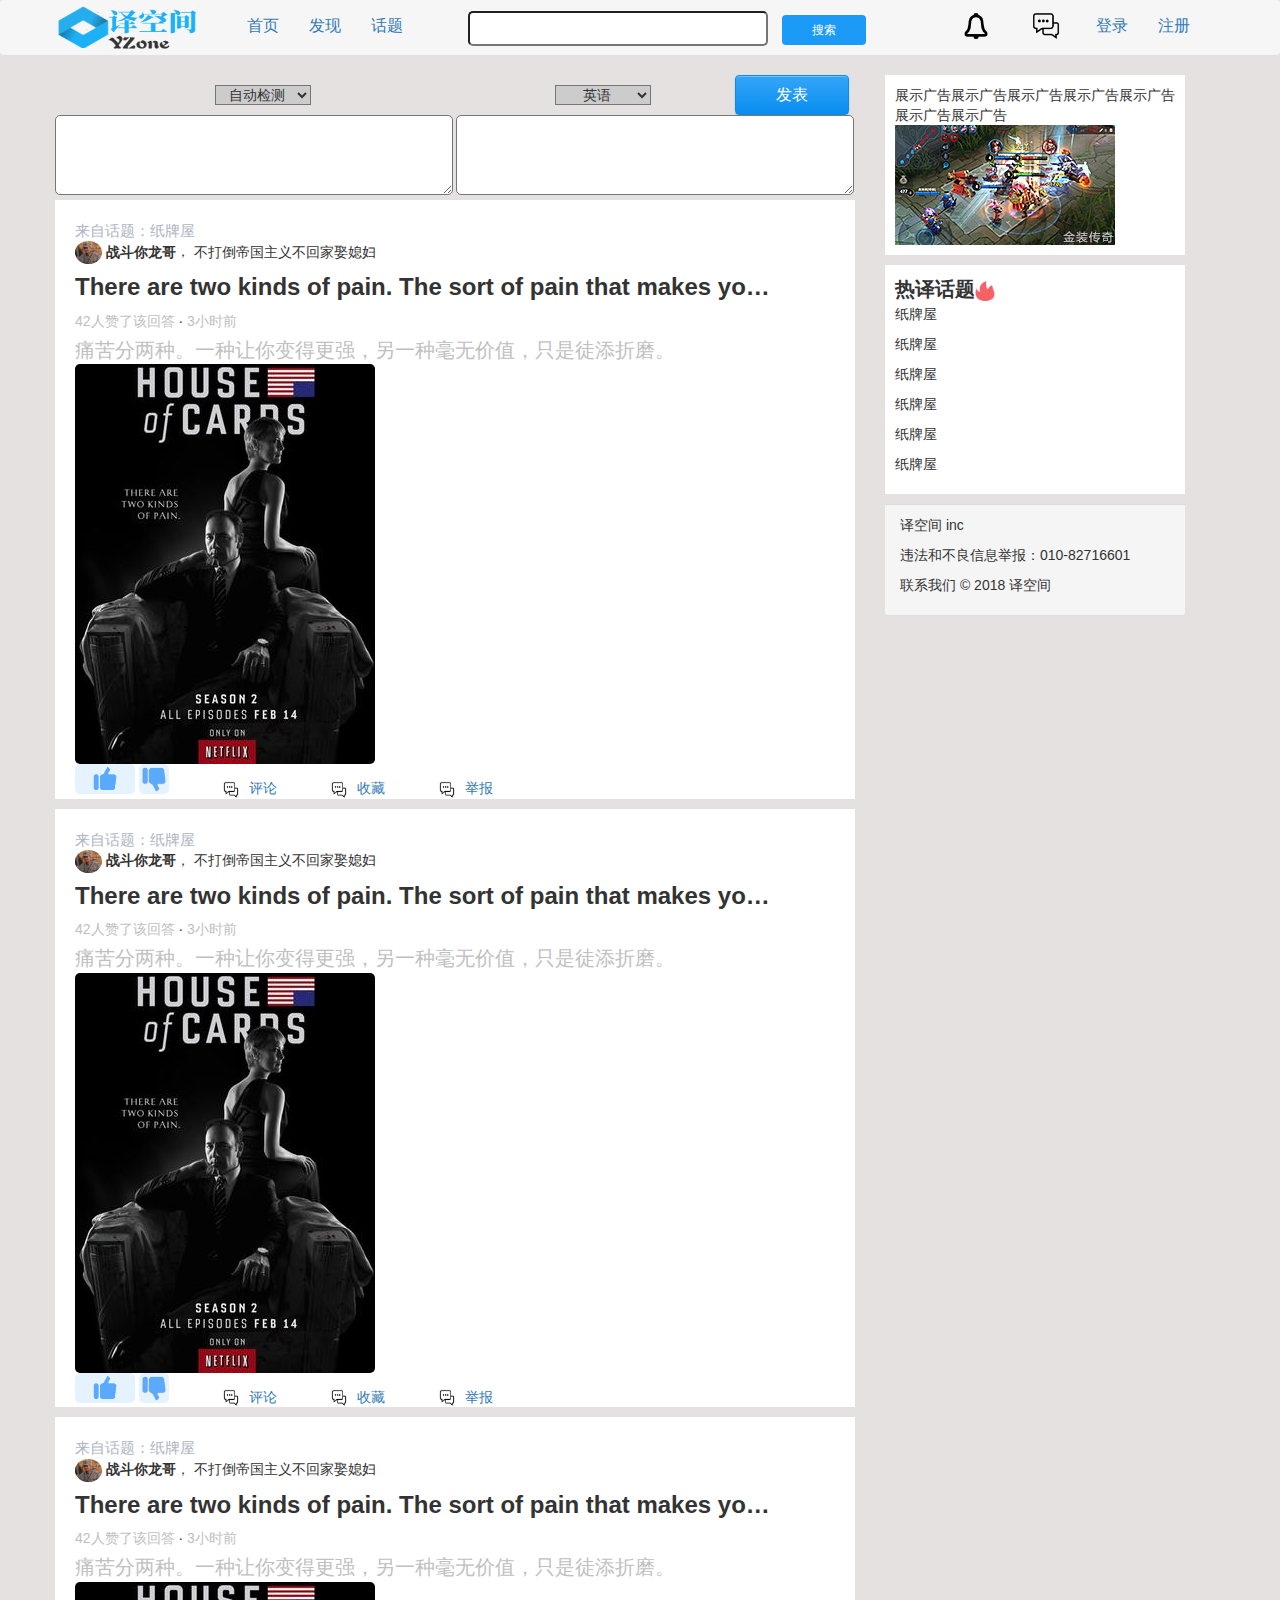
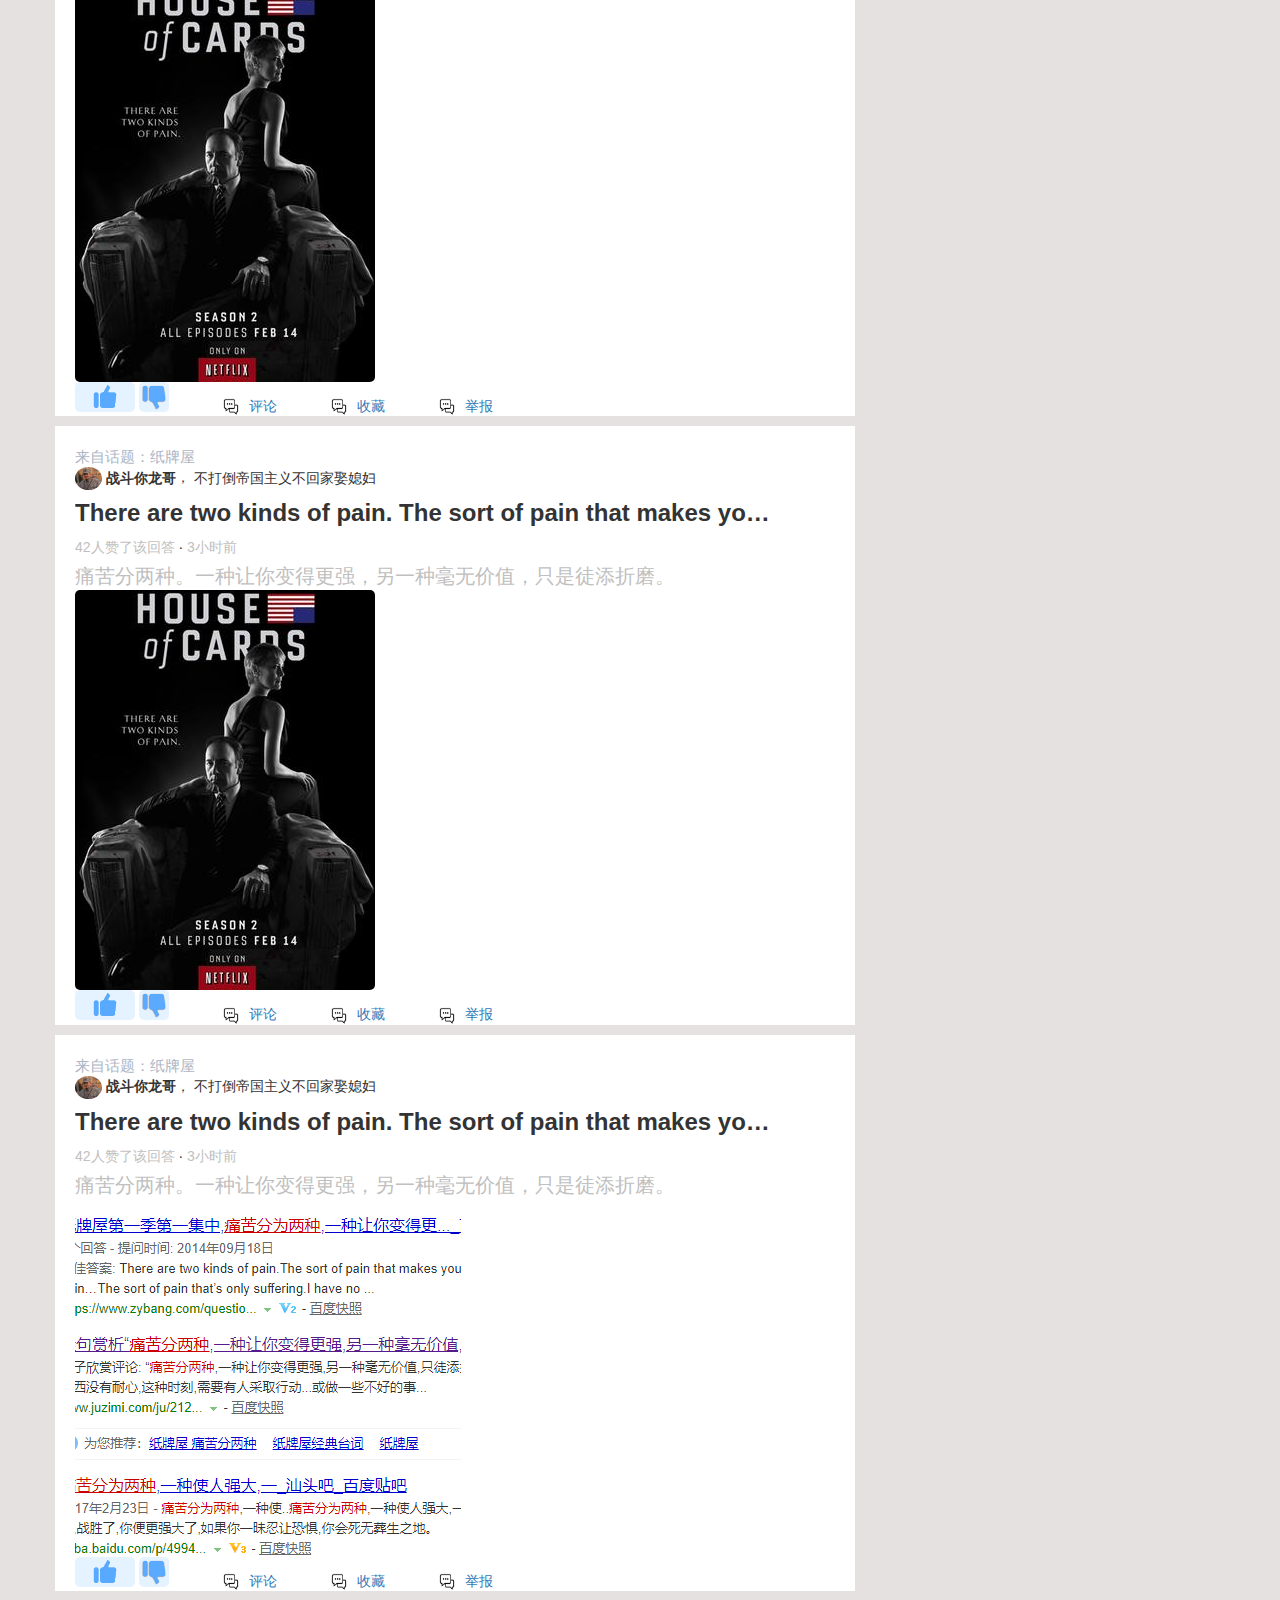
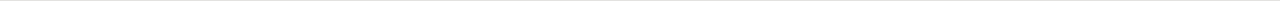
<file: main/index.html>
<!DOCTYPE html>
<html>

	<head>
		<meta charset="UTF-8">
		<link rel="stylesheet" href="css/bootstrap.min.css" />
		<link rel="stylesheet" href="css/buttons.css" />
		<link rel="stylesheet" href="css/main.css" />
		<link rel="stylesheet" href="css/person.css" />
		<title>爱英语爱美剧-译空间</title>
	</head>

	<body>

		<div class="navbar">
			<div class="container" id="header">
				<div class="row">
					<a href="index.html" class="navbar-brand" id="aa"></a>
					<ul class="nav navbar-nav">
						<li>
							<a href="#">首页</a>
						</li>
						<li>
							<a href="#">发现</a>
						</li>
						<li>
							<a href="#">话题</a>
						</li>
					</ul>

					<input type="text">
					<a href="" class="button button-primary button-rounded button-small">搜索</a>
					<ul class="nav navbar-nav navbar-right ">
						<li>
							<img src="img/alert.png" />
						</li>
						<li>
							<img src="img/chat.png" />
						</li>
						<li>
							<a href="login.html ">登录</a>
						</li>
						<li>
							<a href="signup.html ">注册</a>
						</li>
					</ul>
				</div>
			</div>
		</div>
		<!--main part-->

		<div class="container">
			<div class="row">
				<!--left side to show useful tools -->
				<!--center part to show all good sentence from people-->

				<div id="left">

					<div class="news-post">
						<div class="trans-action">

						</div>

						<div class="trans-io">
							<select>
								<option>自动检测</option>
								<option>yuwen</option>
							</select>

							<select>
								<option>英语</option>
								<option>yuwen</option>
							</select>
							<a href="#" class="button button-glow button-rounded button-raised button-primary">发表</a>
							<textarea></textarea>
							<textarea></textarea>

						</div>
					</div>
					<div class="feed-list">
						<!--show each feed-->
						<div class="feed-list-item clearfix">
							<div class="feed-content">
								<div class="topic-source">来自话题：纸牌屋</div>
								<div class="feed-info">
									<img src="img/yy.png" class="portrait" />
									<span class="nickname">战斗你龙哥</span>，
									<span class="userdesc">不打倒帝国主义不回家娶媳妇</span>
									<h3 class="ContentItem-title">There are two kinds of pain.
										The sort of pain that makes you strong or 
										useless pain...The sort of pain that's only suffering  </h3>
									<span class="voters">42人赞了该回答</span> ·
									<span class="voter-time">3小时前</span>
									<span class="ContentItem-content">痛苦分两种。一种让你变得更强，另一种毫无价值，只是徒添折磨。
									<img src="img/zpw.png" />
									</span>
									<button class="vote-up"></button>
									<button class="vote-down"></button>
									<div class="user-action">
										<a href="#"><img src="img/chat.png" /><span>评论</span></a>
										<a href="#"><img src="img/chat.png" /><span>收藏</span></a>
										<a href="#"><img src="img/chat.png" /><span>举报</span></a>
									</div>
								</div>
							</div>
						</div>

						<div class="feed-list-item clearfix">
							<div class="feed-content">
								<div class="topic-source">来自话题：纸牌屋</div>
								<div class="feed-info">
									<img src="img/yy.png" class="portrait" />
									<span class="nickname">战斗你龙哥</span>，
									<span class="userdesc">不打倒帝国主义不回家娶媳妇</span>
									<h3 class="ContentItem-title">There are two kinds of pain.
										The sort of pain that makes you strong or 
										useless pain...The sort of pain that's only suffering  </h3>
									<span class="voters">42人赞了该回答</span> ·
									<span class="voter-time">3小时前</span>
									<span class="ContentItem-content">痛苦分两种。一种让你变得更强，另一种毫无价值，只是徒添折磨。
									<img src="img/zpw.png" />
									</span>
									<button class="vote-up"></button>
									<button class="vote-down"></button>
									<div class="user-action">
										<a href="#"><img src="img/chat.png" /><span>评论</span></a>
										<a href="#"><img src="img/chat.png" /><span>收藏</span></a>
										<a href="#"><img src="img/chat.png" /><span>举报</span></a>
									</div>
								</div>
							</div>
						</div>

						<div class="feed-list-item clearfix">
							<div class="feed-content">
								<div class="topic-source">来自话题：纸牌屋</div>
								<div class="feed-info">
									<img src="img/yy.png" class="portrait" />
									<span class="nickname">战斗你龙哥</span>，
									<span class="userdesc">不打倒帝国主义不回家娶媳妇</span>
									<h3 class="ContentItem-title">There are two kinds of pain.
										The sort of pain that makes you strong or 
										useless pain...The sort of pain that's only suffering  </h3>
									<span class="voters">42人赞了该回答</span> ·
									<span class="voter-time">3小时前</span>
									<span class="ContentItem-content">痛苦分两种。一种让你变得更强，另一种毫无价值，只是徒添折磨。
									<img src="img/zpw.png" />
									</span>
									<button class="vote-up"></button>
									<button class="vote-down"></button>
									<div class="user-action">
										<a href="#"><img src="img/chat.png" /><span>评论</span></a>
										<a href="#"><img src="img/chat.png" /><span>收藏</span></a>
										<a href="#"><img src="img/chat.png" /><span>举报</span></a>
									</div>
								</div>
							</div>
						</div>

						<div class="feed-list-item clearfix">
							<div class="feed-content">
								<div class="topic-source">来自话题：纸牌屋</div>
								<div class="feed-info">
									<img src="img/yy.png" class="portrait" />
									<span class="nickname">战斗你龙哥</span>，
									<span class="userdesc">不打倒帝国主义不回家娶媳妇</span>
									<h3 class="ContentItem-title">There are two kinds of pain.
										The sort of pain that makes you strong or 
										useless pain...The sort of pain that's only suffering  </h3>
									<span class="voters">42人赞了该回答</span> ·
									<span class="voter-time">3小时前</span>
									<span class="ContentItem-content">痛苦分两种。一种让你变得更强，另一种毫无价值，只是徒添折磨。
									<img src="img/zpw.png" />
									</span>
									<button class="vote-up"></button>
									<button class="vote-down"></button>
									<div class="user-action">
										<a href="#"><img src="img/chat.png" /><span>评论</span></a>
										<a href="#"><img src="img/chat.png" /><span>收藏</span></a>
										<a href="#"><img src="img/chat.png" /><span>举报</span></a>
									</div>
								</div>
							</div>
						</div>

						<div class="feed-list-item clearfix">
							<div class="feed-content">
								<div class="topic-source">来自话题：纸牌屋</div>
								<div class="feed-info">
									<img src="img/yy.png" class="portrait" />
									<span class="nickname">战斗你龙哥</span>，
									<span class="userdesc">不打倒帝国主义不回家娶媳妇</span>
									<h3 class="ContentItem-title">There are two kinds of pain.
										The sort of pain that makes you strong or 
										useless pain...The sort of pain that's only suffering  </h3>
									<span class="voters">42人赞了该回答</span> ·
									<span class="voter-time">3小时前</span>
									<span class="ContentItem-content">痛苦分两种。一种让你变得更强，另一种毫无价值，只是徒添折磨。
									<img src="img/hh.png" />
									</span>
									<button class="vote-up"></button>
									<button class="vote-down"></button>
									<div class="user-action">
										<a href="#"><img src="img/chat.png" /><span>评论</span></a>
										<a href="#"><img src="img/chat.png" /><span>收藏</span></a>
										<a href="#"><img src="img/chat.png" /><span>举报</span></a>
									</div>
								</div>
							</div>
						</div>
					</div>
				</div>

				<div id="right">
					<div class="ad">
						展示广告展示广告展示广告展示广告展示广告展示广告展示广告
						<img src="img/ad.jpg" />
					</div>

					<div class="hot-topic">
						<span>热译话题<img src="img/hot.png" /></span>
						<p>纸牌屋</p>
						<p>纸牌屋</p>
						<p>纸牌屋</p>
						<p>纸牌屋</p>
						<p>纸牌屋</p>
						<p>纸牌屋</p>
					</div>

					<div class="panel-footer">
						<p>译空间 inc</p>
						<p>违法和不良信息举报：010-82716601</p>
						<p>联系我们 © 2018 译空间</p>
					</div>

				</div>

			</div>
		</div>
	</body>

</html>
</file>
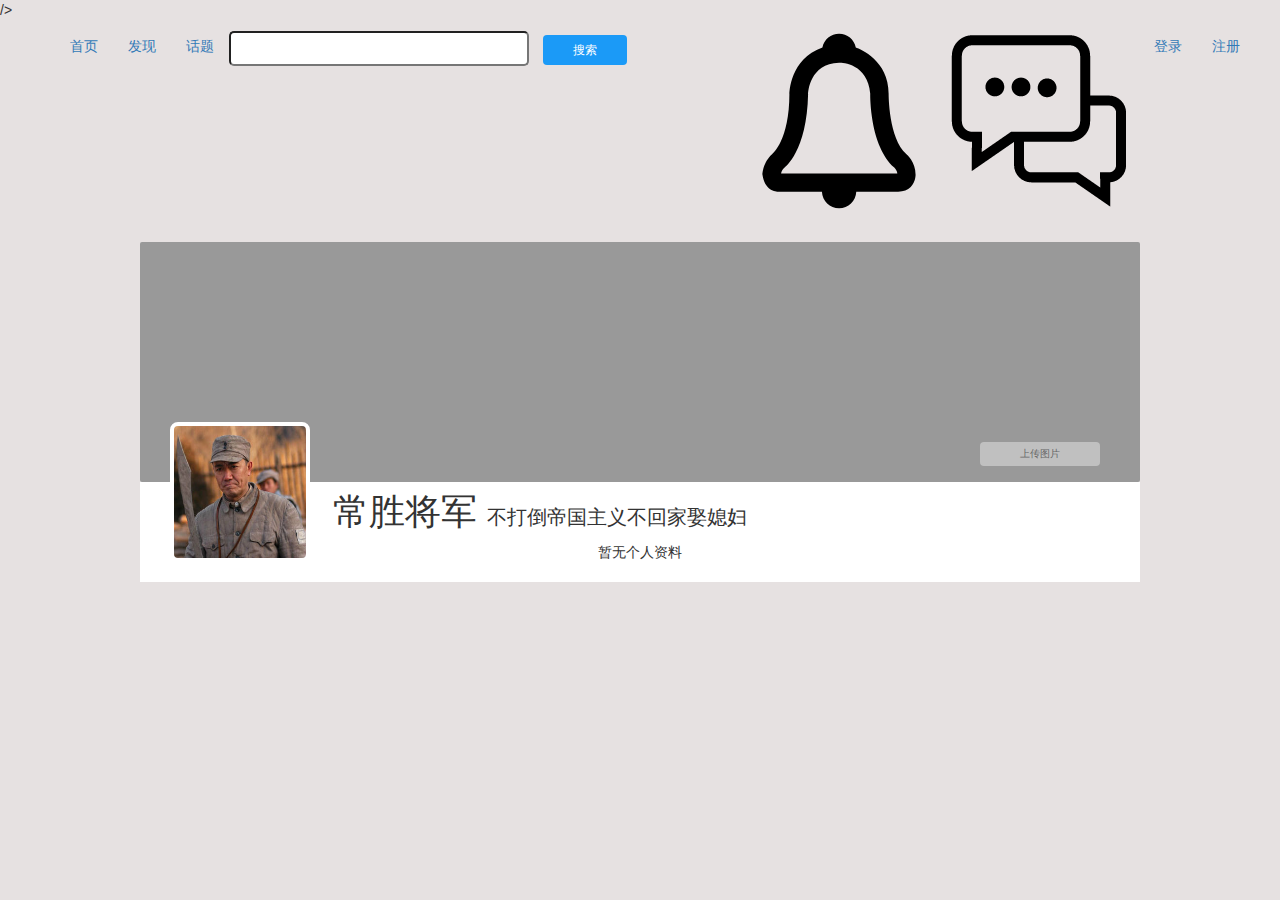
<file: main/mypage.html>
<!DOCTYPE html>
<html>

	<head>
		<meta charset="UTF-8">
		<link rel="stylesheet" href="css/bootstrap.min.css" />
		<link rel="stylesheet" href="css/buttons.css" />
		<link rel="stylesheet" href="css/main.css" />
		<link rel="stylesheet" href="css/person.css" /> />
		<title>爱英语爱美剧-译空间</title>
	</head>

	<body>

		<div class="navbar">
			<div class="container" id="header">
				<div class="row">
					<a href="index.html" class="navbar-brand" id="aa"></a>
					<ul class="nav navbar-nav">
						<li>
							<a href="#">首页</a>
						</li>
						<li>
							<a href="#">发现</a>
						</li>
						<li>
							<a href="#">话题</a>
						</li>
					</ul>

					<input type="text">
					<a href="" class="button button-primary button-rounded button-small">搜索</a>
					<ul class="nav navbar-nav navbar-right ">
						<li>
							<img src="img/alert.png" />
						</li>
						<li>
							<img src="img/chat.png" />
						</li>
						<li>
							<a href="login.html ">登录</a>
						</li>
						<li>
							<a href="signup.html ">注册</a>
						</li>
					</ul>
				</div>
			</div>
		</div>

		<!--开始个人展示页面-->
		<div id="main-part">
			<div class="user-cover">
				<a href="#" class="button button-rounded button-tiny">上传图片</a>
			</div>
			<div class="ProfileHeader-wrapper">
				<div class="ProfileHeader-main">
					<div class="user-avater">
						<!--css设置背景-->
					</div>
				</div>
				<div class="ProfileHeader-content">
					<div class="ProfileHeader-contentHead">
						<h1 class="ProfileHeader-title">
					<span class="ProfileHeader-name">常胜将军</span>			
					<span class="RichText ProfileHeader-headline">不打倒帝国主义不回家娶媳妇</span>
					</h1>
						<p>暂无个人资料</p>
					</div>

				</div>

				<!--个人活动区域-->
			</div>
		</div>
	</body>

</html>
</file>
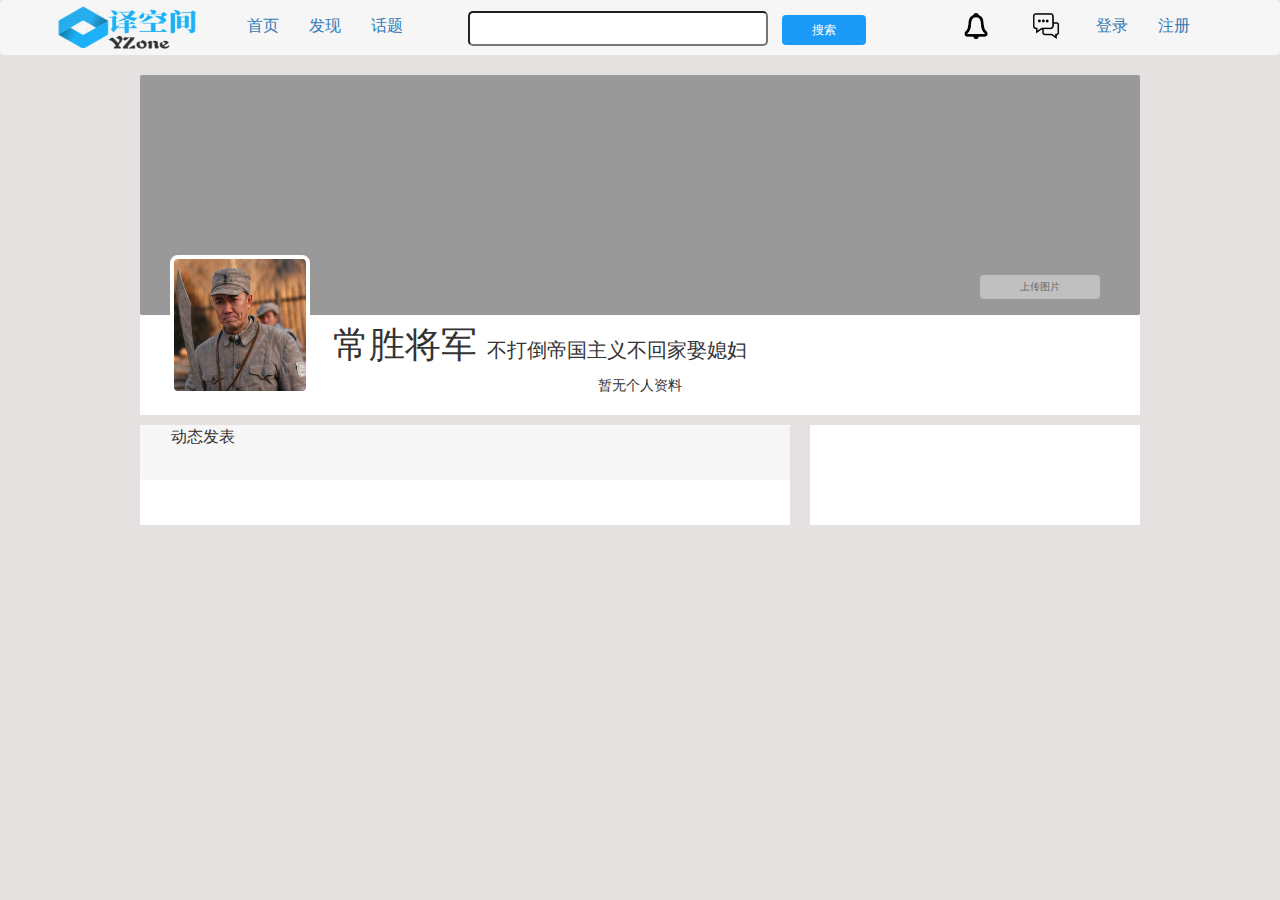
<file: main/otherpage.html>
<!DOCTYPE html>
<html>

	<head>
		<meta charset="UTF-8">
		<link rel="stylesheet" href="css/bootstrap.min.css" />
		<link rel="stylesheet" href="css/buttons.css" />
		<link rel="stylesheet" href="css/main.css" />
		<link rel="stylesheet" href="css/person.css" />
		<title>爱英语爱美剧-译空间</title>
	</head>

	<body>

		<div class="navbar">
			<div class="container" id="header">
				<div class="row">
					<a href="index.html" class="navbar-brand" id="aa"></a>
					<ul class="nav navbar-nav">
						<li>
							<a href="#">首页</a>
						</li>
						<li>
							<a href="#">发现</a>
						</li>
						<li>
							<a href="#">话题</a>
						</li>
					</ul>

					<input type="text">
					<a href="" class="button button-primary button-rounded button-small">搜索</a>
					<ul class="nav navbar-nav navbar-right ">
						<li>
							<img src="img/alert.png" />
						</li>
						<li>
							<img src="img/chat.png" />
						</li>
						<li>
							<a href="login.html ">登录</a>
						</li>
						<li>
							<a href="signup.html ">注册</a>
						</li>
					</ul>
				</div>
			</div>
		</div>

		<!--开始个人展示页面-->
		<div id="main-part">
			<div class="user-cover">
				<a href="#" class="button button-rounded button-tiny">上传图片</a>
			</div>
			<div class="ProfileHeader-wrapper">
				<div class="ProfileHeader-main">
					<div class="user-avater">
						<!--css设置背景-->
					</div>
				</div>
				<div class="ProfileHeader-content">
					<div class="ProfileHeader-contentHead">
						<h1 class="ProfileHeader-title">
					<span class="ProfileHeader-name">常胜将军</span>			
					<span class="RichText ProfileHeader-headline">不打倒帝国主义不回家娶媳妇</span>
					</h1>
						<p>暂无个人资料</p>
					</div>

				</div>

				<!--个人活动区域-->

				<div id="user-action">
					<div id="action-left">
						<div class="navbar">

							<ul class="nav navbar-nav">
								<li>动态</li>
								<li>发表</li>
							</ul>
						</div>

					</div>

					<div id="action-right">

					</div>
				</div>
			</div>
		</div>
	</body>

</html>
</file>
<file: main/css/main.css>
body {
	background-color: #e6e1e1;
}


/*定义导航栏*/


/*导航栏宽度控制*/

#header {
	width: 1200px;
}


/*防止标题响应式*/

.nav>li {
	float: left;
}

.navbar:nth-child(1) {
	background-color: #f6f6f6;
	height: 55px;
	
}

.navbar:nth-child(1)  .navbar-brand {
	background-image: url(../img/logo4.png);
	width: 150px;
	background-size: 100%;
	background-repeat: no-repeat;
	background-position: center center;
	margin-left: 12px;
}

.navbar:nth-child(1)  .navbar-nav {
	font-size: 16px;
}

.navbar:nth-child(1)  .navbar-nav {
	padding-left: 30px;
	padding-right: 50px;
}

.navbar:nth-child(1)  .navbar-nav a:hover {
	display: block;
	color: cornflowerblue!important;
}

.navbar:nth-child(1)  .navbar-right img {
	margin-left: 20px;
	margin-right: 20px;
	margin-top: 10px;
	width: 30px;
	height: 30px;
}

#header input {
	margin-top: 10px;
	margin-bottom: 5px;
	margin-right: 10px;
	width: 300px;
	border-radius: 5px;
	height: 35px;
}


/*不知道啥作用*/

.row button {
	width: 70px;
	border-radius: 5px;
	height: 35px;
	background-color: #333333;
	color: white;
}


/*把主体页面分成俩个部分*/

#left {
	float: left;
	width: 800px;
}

#right {
	float: left;
	width: 300px;
	margin-left: 30px;
}

#left .trans-io textarea {
	display: inline-block;
	width: 49.7%;
	height: 80px;
	margin-left: 0px;
	margin-right: 0px;
}

#left .trans-io select {
	display: inline-block;
	width: 12%;
	margin-right: 10%;
	margin-left: 20%;
	padding: 0 0%;
	margin-bottom: 10px;
	margin-top: auto;
	background-color: #CCCCCC;
}

.trans-io select:nth-child(2) {
	margin-left: 300px;
	display: inline-block;
	width: 12%;
	margin-left: 20%;
	margin-right: 30px;
	padding: 0 0%;
	margin-bottom: 10px;
	margin-top: auto;
}

.trans-io option {
	text-align: center;
}

.trans-io textarea {
	border-radius: 5px;
}

.feed-list {}

.feed-list-item {
	background-color: #fff;
	margin-bottom: 10px;
}

.topic-source {
	font-size: 15px;
	color: #aeb5c3;
}

.feed-info .portrait {
	display: inline-block;
	width: 27px;
	height: 23px;
	border-radius: 100%;
}

.feed-content {
	margin-left: 20px;
	margin-top: 20px;
	border-radius: 3px;
}

.feed-content .nickname {
	display: inline-block;
	font-weight: bold;
}

.feed-content .userdesc {
	display: inline-block;
}

.feed-content .feed-title {
	font-size: 20px;
	display: block;
	font-weight: bold;
}

.feed-content .ContentItem-title {
	font-weight: bold;
	max-width: 700px;
	overflow: hidden;
	white-space: nowrap;
	text-overflow: ellipsis;
	margin-top: 10px;
}

.feed-content .voters,
.voter-time {
	color: #C0C0C0;
	/*why  not  work*/
	/*margin-top: 100px;*/
}

.feed-content .ContentItem-content {
	display: block;
	color: #C0C0C0;
	font-size: 20px;
	margin-top: 5px;
}

.feed-content .vote-up {
	border: none;
	background: #ccc;
	background-color: #e5f2ff;
	background-image: url(../img/vote-up.png);
	background-size: 50% 100%;
	background-repeat: no-repeat;
	background-position: center;
	width: 60px;
	height: 30px;
	display: inline-block;
}

.feed-content .vote-down {
	border: none;
	background: #ccc;
	background-color: #e5f2ff;
	background-image: url(../img/vote-down.png);
	background-size: 100% 100%;
	width: 30px;
	height: 30px;
	display: inline-block;
}

.feed-content .user-action {
	display: inline-block;
}

.feed-content .user-action img {
	display: inline-block;
	width: 16px;
	height: 18px;
	margin-left: 50px;
}

.feed-content .ContentItem-content img {
	border-radius: 5px;
}

.feed-content .user-action span {
	margin-left: 10px;
}

a {
	text-decoration: none;
}

.ad,
.hot-topic {
	background-color: #ffffff;
	padding: 10px 10px 10px 10px;
	margin-bottom: 10px;
}

.hot-topic span {
	font-weight: bold;
	font-size: 20px;
	display: inline-block;
}

.hot-topic span img {
	display: inline-block;
	width: 20px;
	height: 20px;
}


/*关于注册登陆页面*/

.login-part {
	text-align: center;
}

.login-part #loginForm {
	display: inline-block;
	margin-top: 50px;
	margin-left: auto;
	margin-right: auto;
}

.login-part #loginForm table {
	background-color: #FFFFFF;
	width: 500px;
	height: 500px;
}

.login-part #loginForm table input{
	height: 50px;
	width: 300px;
}

.login-part #loginForm table input:nth-child(3)
{
	width: 150px;
}
.login-part #loginForm table #veryCode{
	width: 120px;

}
</file>
<file: main/css/person.css>
/*开始对于个人页面开始*/


/*背景图片*/

.user-cover {
	background-color: #999999;
	width: 1000px;
	height: 240px;
	margin-left: auto;
	margin-right: auto;
	border-radius: 2px;
}


/*上传视频*/

.user-cover .button-tiny {
	margin-left: 800px;
	margin-top: 200px;
	background-color: #C0C0C0;
	width: 120px;
}


/*头像*/

.user-avater {
	display: inline-block;
	overflow: hidden;
	vertical-align: top;
	border: 4px solid #fff;
	border-radius: 8px;
}


/*背景图片以下区域*/


/*设置居中*/

#main-part {
	text-align: center;
}

#main-part .ProfileHeader-wrapper {
	background-color: #FFFFFF;
	width: 1000px;
	height: 100px;
	margin-left: auto;
	margin-right: auto;
}

.ProfileHeader-wrapper .ProfileHeader-main {
	width: 1000px;
	height: 40px;
	margin-left: auto;
	margin-right: auto;
}


/*头像*/

.ProfileHeader-wrapper .ProfileHeader-main .user-avater {
	width: 140px;
	height: 140px;
	background-image: url(../img/yy.png);
	background-size: 100% 100%;
	margin-left: -800px;
	margin-top: -60px;
}


/*个人信息简单街扫*/

.ProfileHeader-content .ProfileHeader-title {
	margin-left: -200px;
	margin-top: -30px;
}

.ProfileHeader-content .ProfileHeader-headline {
	font-size: 20px;
}


/*开始处理个人活动页面*/

#main-part #user-action {
	text-align: center;
	width: 1000px;
	height: 100px;
	margin-left: auto;
	margin-right: auto;
}	

#user-action #action-left {
	float: left;
	background-color: #FFFFFF;
	width: 65%;
	height: 100px;
	margin-top: 20px;
	margin-left: auto;
	margin-right: 2%;
}

#user-action #action-right {
	float: left;
	background-color: #FFFFFF;
	width:33%;
	height: 100px;
	margin-top: 20px;
	margin-left: auto;
	margin-right: auto;
}

#user-action #action-left ul,li{
	float: left;
	list-style: none;
	margin-right: ;
}
</file>
